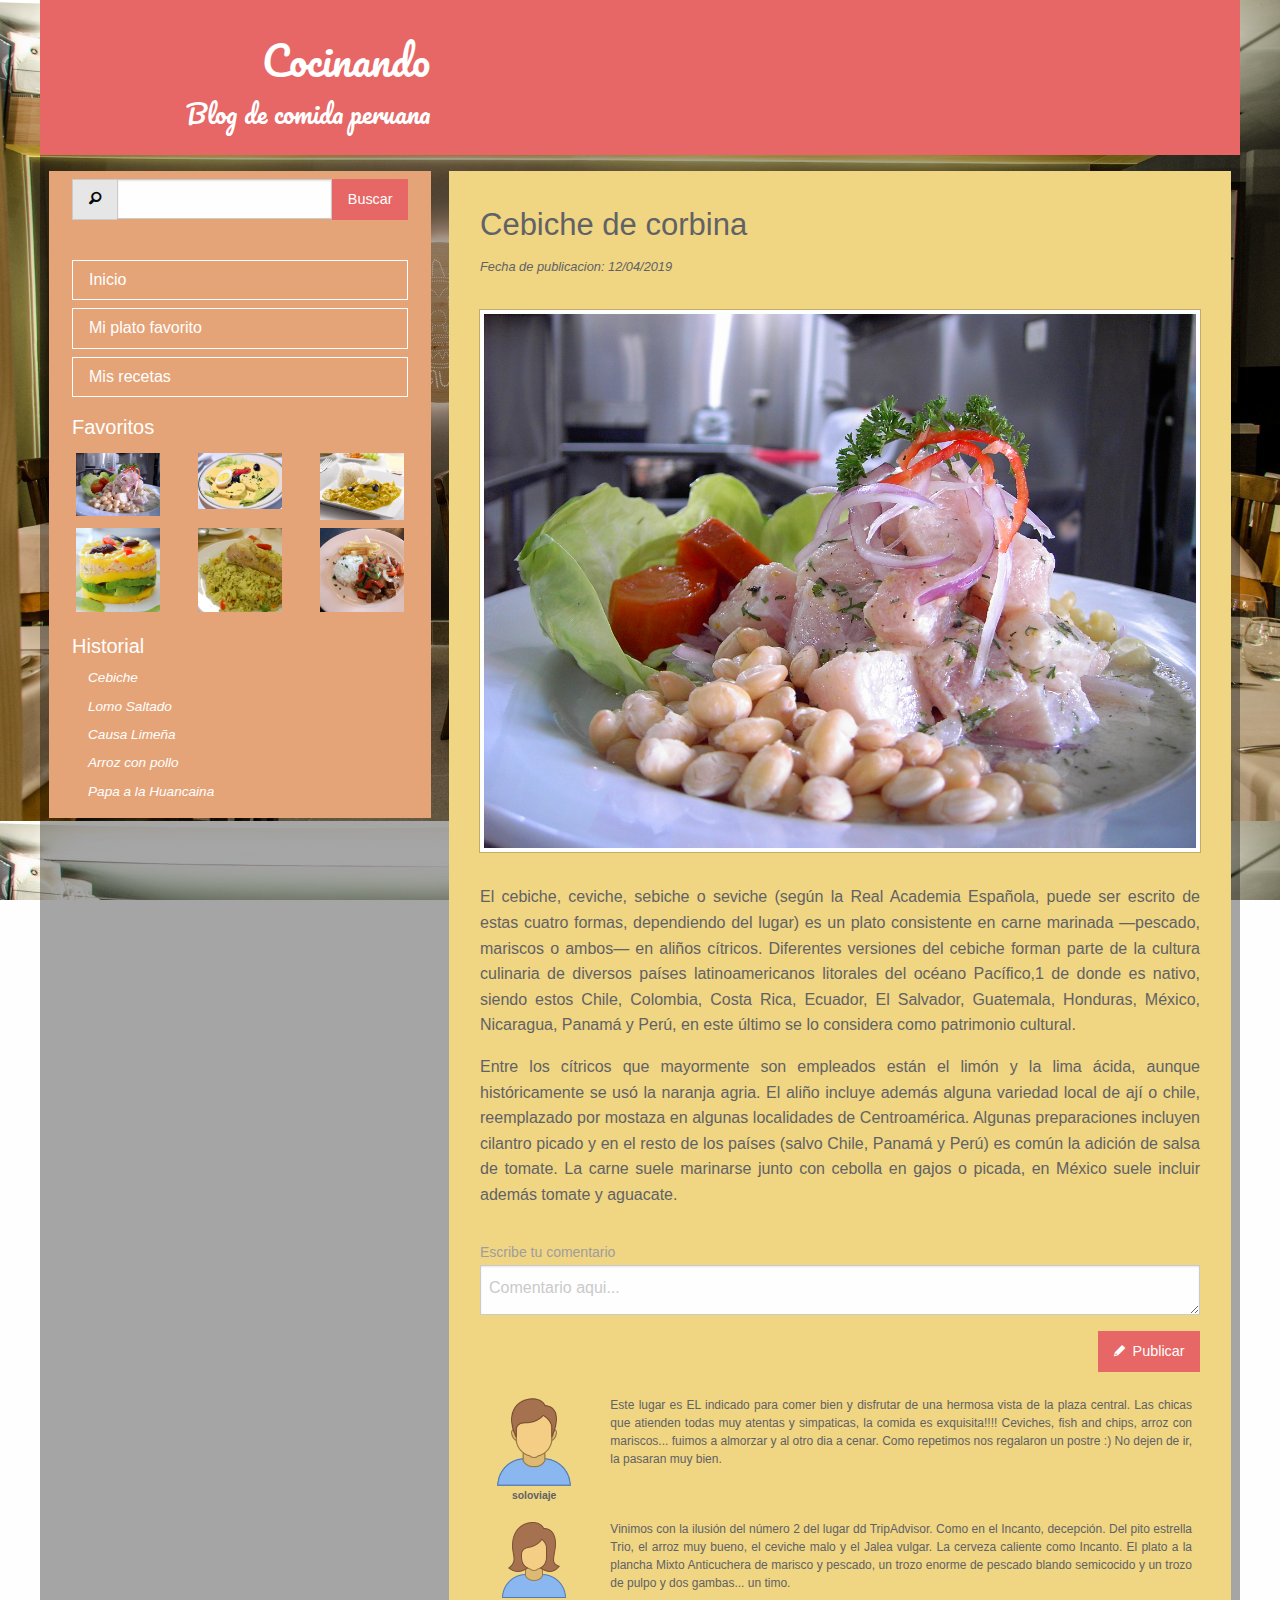
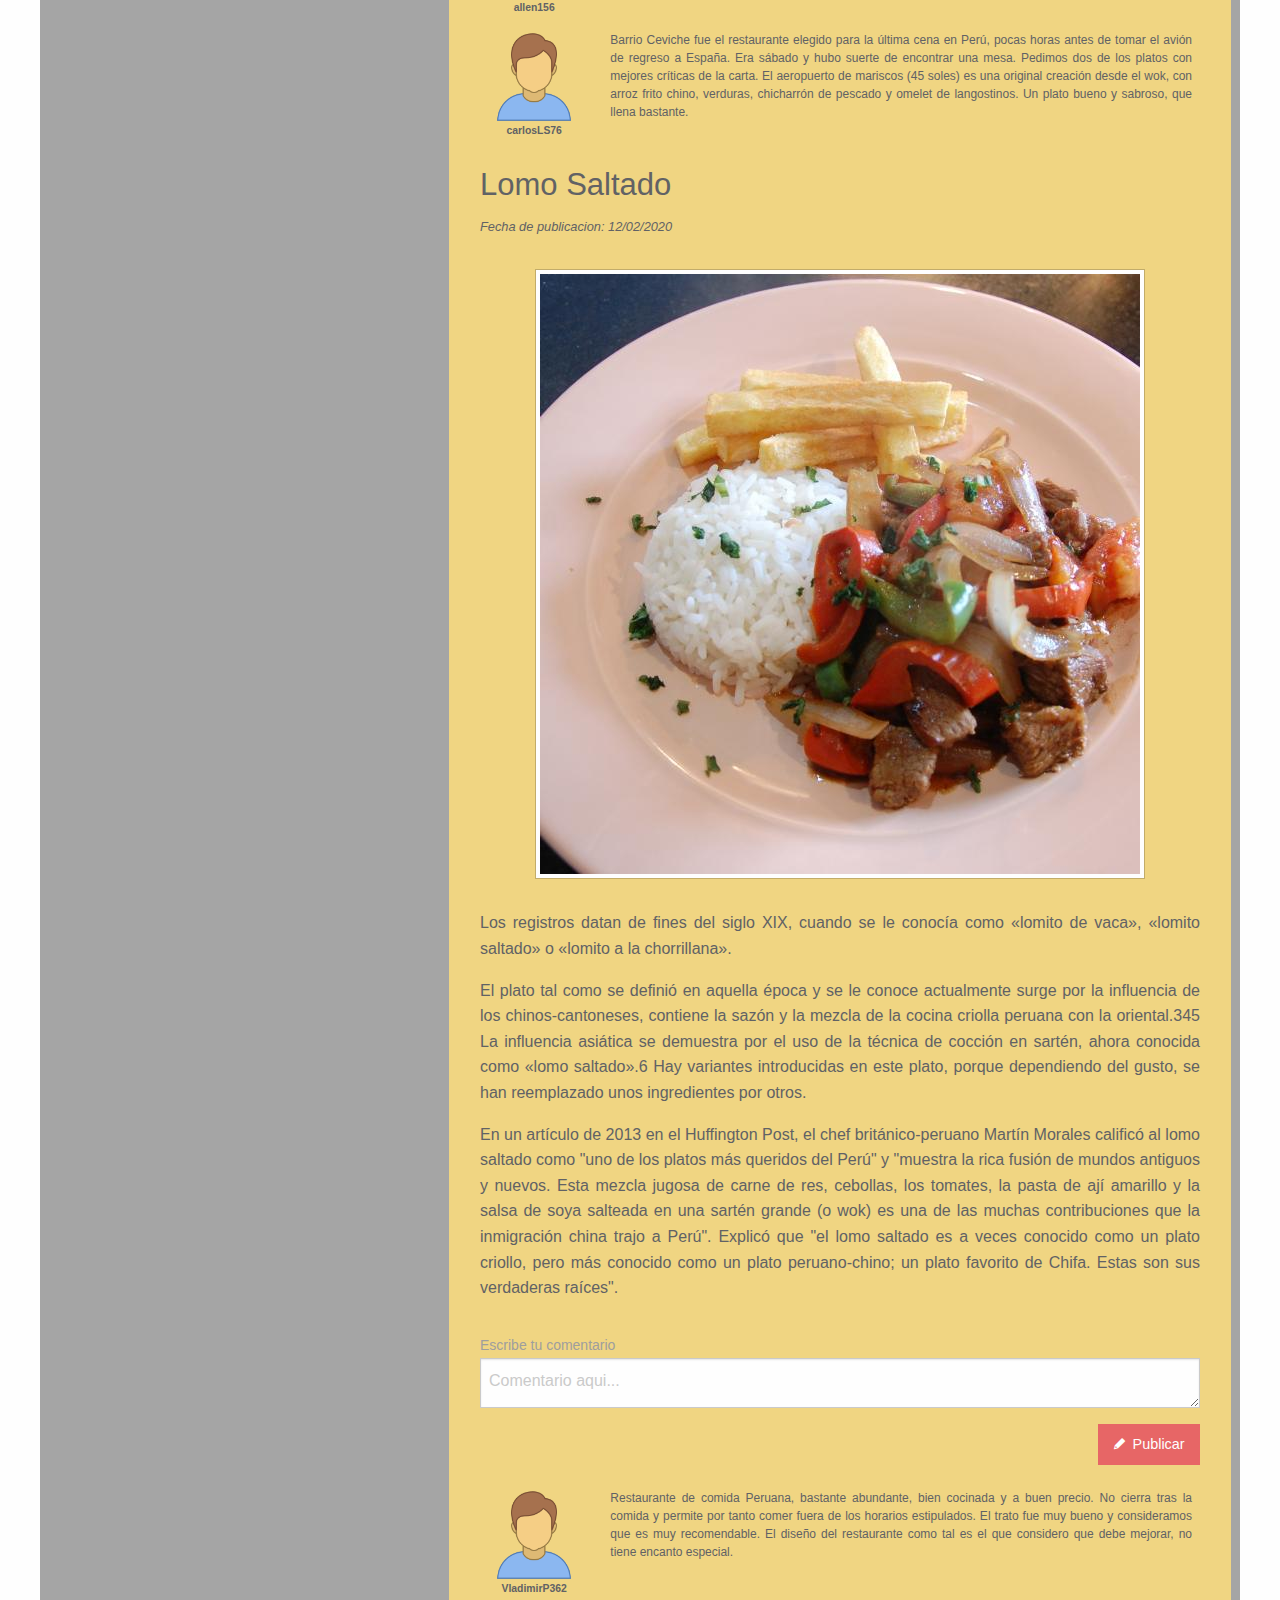
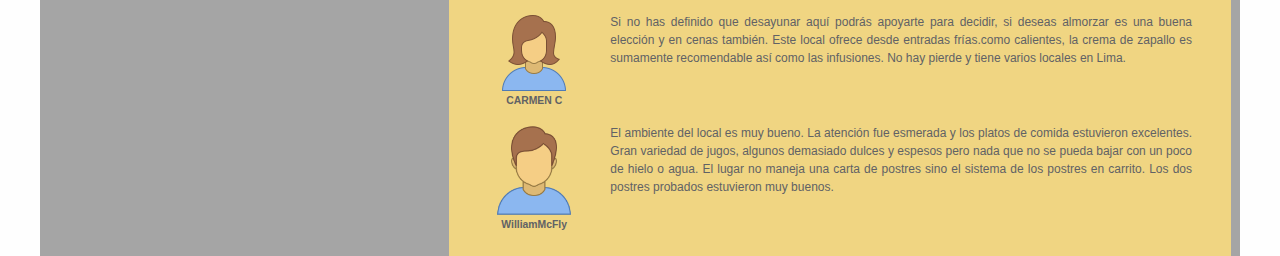
<file: comida/index.html>
<!doctype html>
<html lang="es">
    <head>
        <meta charset="utf-8">
        <meta http-equiv="x-ua-compatible" content="ie=edge">
        <meta name="viewport" content="width=device-width, initial-scale=1.0">
        <title>Comida</title>
        <link href="https://fonts.googleapis.com/css?family=Pacifico&display=swap" rel="stylesheet">
        <link rel="stylesheet" href="css/foundation.css">
        <link rel="stylesheet" href="css/app.css">
        <!-- Fundation Icons   -->
        <link rel="stylesheet" href="css/foundation-icons.css">
    </head>
    <body>
        <div class="row slogan">
            <div class="column small-12 medium-4 large-4 text-right titulo">
                <h2>Cocinando</h2>
                <h4>Blog de comida peruana</h4>
            </div>
        </div>
        <div class="row" id="container">
            <div class="column small-12 medium-12 large-4 left-side">
                <div class="row navigator-side">
                    <div class="column small-12 text-center">
                        <div class="input-group">
                            <span class="input-group-label">
                                <i class="fi-magnifying-glass"></i>
                            </span>
                            <input class="input-group-field" type="number">
                            <div class="input-group-button">
                                <a id="finder" href="#" class="button food">Buscar</a>
                            </div>
                        </div>
                    </div>
                </div>
                <div class="row hide-for-medium-only hide-for-small-only navigator-side">
                    <div class="column small-12">
                        <ul class="vertical menu align-left">
                            <li><a class="" href="#">Inicio</a></li>
                            <li><a class="" href="#">Mi plato favorito</a></li>
                            <li><a class="" href="#">Mis recetas</a></li>
                        </ul>
                    </div>
                    <div class="column small-12">
                        <h5>Favoritos</h5>
                        <div class="row">
                            <div class="column medium-4 large-4">
                                <img class="img-fav" src="img/cebiche_de_corvina.jpg" alt="cebiche">
                            </div>
                            <div class="column medium-4 large-4">
                                <img class="img-fav" src="img/papas_a_la_huancaina.jpg" alt="lomo-saltado">
                            </div>
                            <div class="column medium-4 large-4">
                                <img class="img-fav" src="img/aji_de_pollo.jpg" alt="aji-de-gallina">
                            </div>
                        </div>
                        <div class="row">
                            <div class="column medium-4 large-4">
                                <img class="img-fav" src="img/causa_limena.jpg" alt="causa-limeña">
                            </div>
                            <div class="column medium-4 large-4">
                                <img class="img-fav" src="img/arroz_con_pollo.jpg" alt="arroz-con-pollo">
                            </div>
                            <div class="column medium-4 large-4">
                                <img class="img-fav" src="img/lomo_saltado.jpg" alt="papa-a-la-huancaina">
                            </div>
                        </div>
                    </div>
                    <div class="column small-12">
                        <h5>Historial</h5>
                        <a class="historial" href="#cebiche">Cebiche</a>
                        <a class="historial" href="#lomo-saltado">Lomo Saltado</a>
                        <a class="historial" href="#">Causa Limeña</a>
                        <a class="historial" href="#">Arroz con pollo</a>
                        <a class="historial" href="#">Papa a la Huancaina</a>
                    </div>
                </div>
            </div>
            <div class="column large-8 medium-12 small-12 right-side">
                <div class="row blog-right">
                    <div class="column small-12 medium-12 large-12 text-center">
                        <div class="content-information">
                            <h3 id="cebiche">Cebiche de corbina</h3>
                            <small>Fecha de publicacion: 12/04/2019</small>
                        </div>
                        <img class="content-image thumbnail" src="img/cebiche_de_corvina.jpg" alt="cebiche-corvina">
                        <div class="content-blog text-justify">
                            <p>El cebiche, ceviche, sebiche o seviche (según la Real Academia Española, puede ser escrito de estas cuatro formas, dependiendo del lugar) es un plato consistente en carne marinada ―pescado, mariscos o ambos― en aliños cítricos. Diferentes versiones del cebiche forman parte de la cultura culinaria de diversos países latinoamericanos litorales del océano Pacífico,1​ de donde es nativo, siendo estos Chile, Colombia, Costa Rica, Ecuador, El Salvador, Guatemala, Honduras, México, Nicaragua, Panamá y Perú, en este último se lo considera como patrimonio cultural.</p>
                            <p>Entre los cítricos que mayormente son empleados están el limón y la lima ácida, aunque históricamente se usó la naranja agria. El aliño incluye además alguna variedad local de ají o chile, reemplazado por mostaza en algunas localidades de Centroamérica. Algunas preparaciones incluyen cilantro picado y en el resto de los países (salvo Chile, Panamá y Perú) es común la adición de salsa de tomate. La carne suele marinarse junto con cebolla en gajos o picada, en México suele incluir además tomate y aguacate.</p>
                        </div>
                        <div class="text-right">
                            <label class="text-left">
                                Escribe tu comentario
                                <textarea placeholder="Comentario aqui..."></textarea>
                            </label>
                            <a href="#" class="button food text-right"><i class="fi-pencil"></i>Publicar</a>
                        </div>
                        <div class="row comment">
                            <div class="column small-2 user">
                                <img class="person-comment" src="img/person-male.png" alt="person-male">
                                soloviaje
                            </div>
                            <div class="column small-10">
                                Este lugar es EL indicado para comer bien y disfrutar de una hermosa vista de la plaza central. Las chicas que atienden todas muy atentas y simpaticas, la comida es exquisita!!!! Ceviches, fish and chips, arroz con mariscos... fuimos a almorzar y al otro dia a cenar. Como repetimos nos regalaron un postre :) No dejen de ir, la pasaran muy bien.
                            </div>
                        </div>
                        <div class="row comment">
                            <div class="column small-2 user">
                                <img class="person-comment" src="img/person-female.png" alt="person-female">
                                allen156
                            </div>
                            <div class="column small-10">
                                Vinimos con la ilusión del número 2 del lugar dd TripAdvisor. Como en el Incanto, decepción. Del pito estrella Trio, el arroz muy bueno, el ceviche malo y el Jalea vulgar. La cerveza caliente como Incanto. El plato a la plancha Mixto Anticuchera de marisco y pescado, un trozo enorme de pescado blando semicocido y un trozo de pulpo y dos gambas... un timo.
                            </div>
                        </div>
                        <div class="row comment">
                            <div class="column small-2 user">
                                <img class="person-comment" src="img/person-male.png" alt="person-male">
                                carlosLS76
                            </div>
                            <div class="column small-10">
                                Barrio Ceviche fue el restaurante elegido para la última cena en Perú, pocas horas antes de tomar el avión de regreso a España. Era sábado y hubo suerte de encontrar una mesa. Pedimos dos de los platos con mejores críticas de la carta. El aeropuerto de mariscos (45 soles) es una original creación desde el wok, con arroz frito chino, verduras, chicharrón de pescado y omelet de langostinos. Un plato bueno y sabroso, que llena bastante.
                            </div>
                        </div>
                    </div>
                    <div class="column small-12 medium-12 large-12 text-center">
                        <div class="content-information">
                            <h3 id="lomo-saltado">Lomo Saltado</h3>
                            <small>Fecha de publicacion: 12/02/2020</small>
                        </div>
                        <img class="content-image thumbnail" src="img/lomo_saltado.jpg" alt="lomo-saltado">
                        <div class="content-blog text-justify">
                            <p>Los registros datan de fines del siglo XIX, cuando se le conocía como «lomito de vaca», «lomito saltado» o «lomito a la chorrillana».</p>
                            <p>El plato tal como se definió en aquella época y se le conoce actualmente surge por la influencia de los chinos-cantoneses, contiene la sazón y la mezcla de la cocina criolla peruana con la oriental.3​4​5​ La influencia asiática se demuestra por el uso de la técnica de cocción en sartén, ahora conocida como «lomo saltado».6​ Hay variantes introducidas en este plato, porque dependiendo del gusto, se han reemplazado unos ingredientes por otros.</p>
                            <p>En un artículo de 2013 en el Huffington Post, el chef británico-peruano Martín Morales calificó al lomo saltado como "uno de los platos más queridos del Perú" y "muestra la rica fusión de mundos antiguos y nuevos. Esta mezcla jugosa de carne de res, cebollas, los tomates, la pasta de ají amarillo y la salsa de soya salteada en una sartén grande (o wok) es una de las muchas contribuciones que la inmigración china trajo a Perú". Explicó que "el lomo saltado es a veces conocido como un plato criollo, pero más conocido como un plato peruano-chino; un plato favorito de Chifa. Estas son sus verdaderas raíces".</p>
                        </div>
                        <div class="text-right">
                            <label class="text-left">
                                Escribe tu comentario
                                <textarea placeholder="Comentario aqui..."></textarea>
                            </label>
                            <a href="#" class="button food text-right"><i class="fi-pencil"></i>Publicar</a>
                        </div>
                        <div class="row comment">
                            <div class="column small-2 user">
                                <img class="person-comment" src="img/person-male.png" alt="person-male">
                                VladimirP362
                            </div>
                            <div class="column small-10">
                                Restaurante de comida Peruana, bastante abundante, bien cocinada y a buen precio. No cierra tras la comida y permite por tanto comer fuera de los horarios estipulados. El trato fue muy bueno y consideramos que es muy recomendable. El diseño del restaurante como tal es el que considero que debe mejorar, no tiene encanto especial.
                            </div>
                        </div>
                        <div class="row comment">
                            <div class="column small-2 user">
                                <img class="person-comment" src="img/person-female.png" alt="person-female">
                                CARMEN C
                            </div>
                            <div class="column small-10">
                                Si no has definido que desayunar aquí podrás apoyarte para decidir, si deseas almorzar es una buena elección y en cenas también. Este local ofrece desde entradas frías.como calientes, la crema de zapallo es sumamente recomendable así como las infusiones. No hay pierde y tiene varios locales en Lima.
                            </div>
                        </div>
                        <div class="row comment">
                            <div class="column small-2 user">
                                <img class="person-comment" src="img/person-male.png" alt="person-male">
                                WilliamMcFly
                            </div>
                            <div class="column small-10">
                                El ambiente del local es muy bueno. La atención fue esmerada y los platos de comida estuvieron excelentes. Gran variedad de jugos, algunos demasiado dulces y espesos pero nada que no se pueda bajar con un poco de hielo o agua.

                                El lugar no maneja una carta de postres sino el sistema de los postres en carrito. Los dos postres probados estuvieron muy buenos.
                            </div>
                        </div>
                    </div>
                </div>
            </div>
        </div>
        <script src="https://code.jquery.com/jquery-3.4.1.min.js"></script>
        <script src="js/foundation.js"></script>
        <script src="js/app.js"></script>
    </body>
</html>
</file>
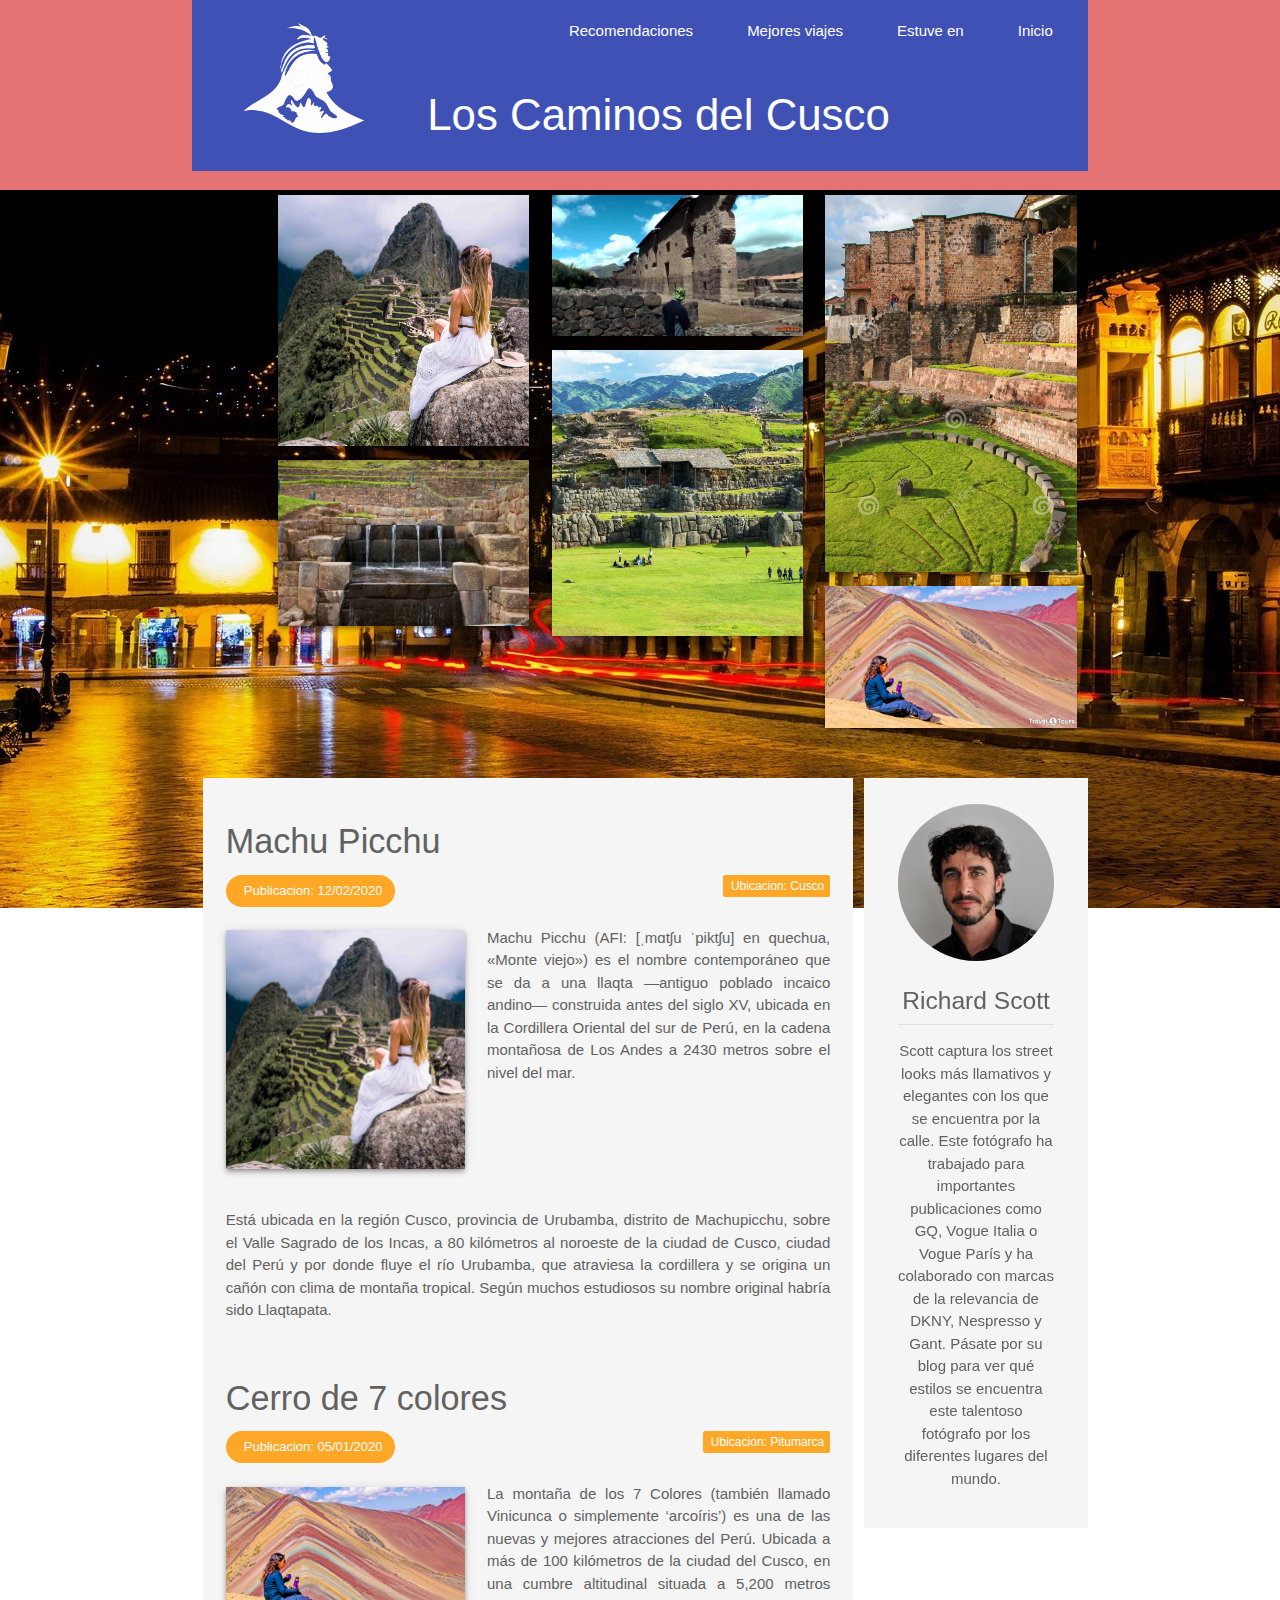
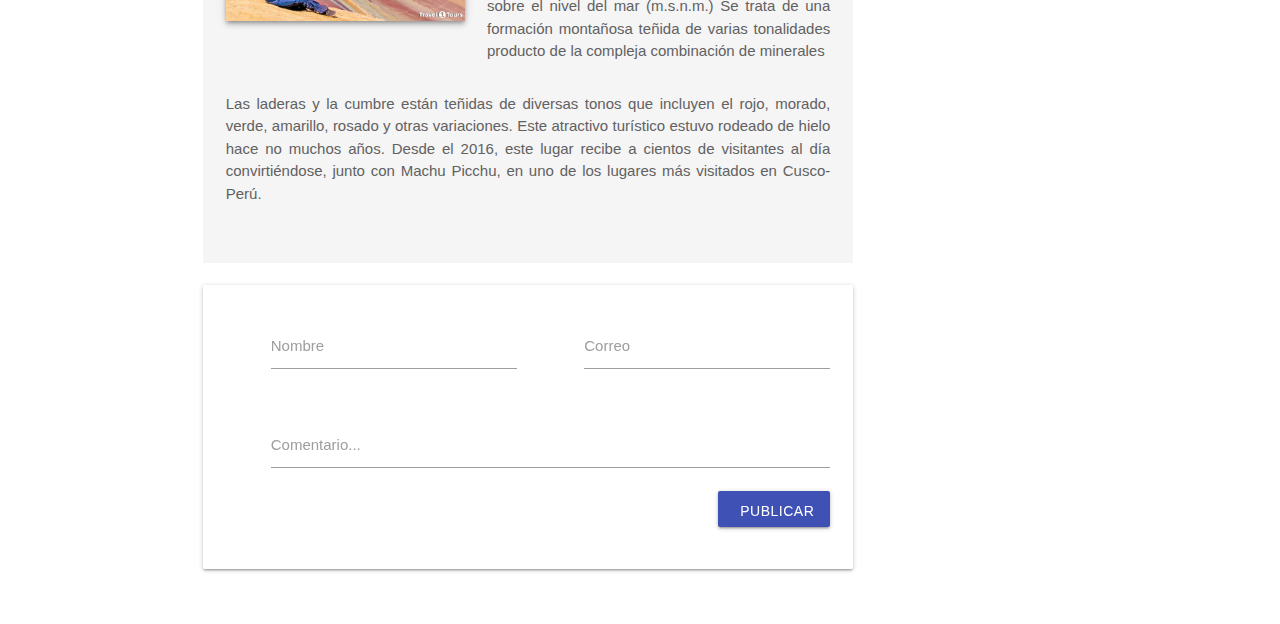
<file: viajes/index.html>
<!DOCTYPE html>
<html lang="en">
<head>
    <meta charset="utf-8">
    <meta name="viewport" content="width=device-width, initial-scale=1, maximum-scale=1.0"/>
    <!--Importar la fuente de los íconos de Google-->
    <link rel="stylesheet" href="//cdn.materialdesignicons.com/4.9.95/css/materialdesignicons.min.css">
    <!--Importar la hojas de estilos de materialize css-->
    <link href="css/materialize.css" type="text/css" rel="stylesheet" media="screen,projection"/>
    <link rel="stylesheet" href="css/estilos.css">
    <title>Viajes</title>
</head>
<body>
    <script type="text/javascript" src="https://code.jquery.com/jquery-3.4.1.min.js"></script>
    <script type="text/javascript" src="js/materialize.min.js"></script>
    <div class="inside-background">
        <div class="red lighten-2 background-height"></div>
        <img src="img/cusco.jpg" alt="">
    </div>
    <div class="container">
        <div class="row indigo">
            <div class="col s3 m3 l3 center-align">
                <img id="travel-logo" class="responsive-img" src="img/travel-logo.png" alt="travel-logo">
            </div>
            <div class="col s9 m9 l9">
                <div class="row navigator">
                    <div class="col m12 l12 hide-on-med-and-down">
                        <a class="right" href="#"><i class="mdi mdi-home"></i>Inicio</a>
                        <a class="right" href="#"><i class="mdi mdi-map-marker"></i>Estuve en</a>
                        <a class="right" href="#"><i class="mdi mdi-wallet-travel"></i>Mejores viajes</a>
                        <a class="right" href="#"><i class="mdi mdi-playlist-star"></i>Recomendaciones</a>
                    </div>
                    <div class="col s12 hide-on-large-only">
                        <a class="right" href="#"><i class="mdi mdi-home mdi-24px"></i></a>
                        <a class="right" href="#"><i class="mdi mdi-map-marker mdi-24px"></i></a>
                        <a class="right" href="#"><i class="mdi mdi-wallet-travel mdi-24px"></i></a>
                        <a class="right" href="#"><i class="mdi mdi-playlist-star mdi-24px"></i></a>
                    </div>
                    <div class="col s12 white-text hide-on-small-only">
                        <h3>Los Caminos del Cusco</h3>
                    </div>
                    <div class="col s12 white-text hide-on-med-and-up">
                        <h4>Los Caminos del Cusco</h4>
                    </div>
                </div>
            </div>
        </div>
        <div class="row">
            <div class="col hide-on-med-and-down l1 text-center redes-sociales">
                <a href="https://www.instagram.com/civilking/">
                    <i class="mdi mdi-instagram mdi-max"></i>
                </a>
                <a href="https://www.facebook.com/Viaja.cada.mes/">
                    <i class="mdi mdi-facebook-box mdi-max"></i>
                </a>
                <a href="https://twitter.com/viajar">
                    <i class="mdi mdi-twitter mdi-max"></i>
                </a>
                <a href="https://www.pinterest.es/peru/">
                    <i class="mdi mdi-pinterest mdi-max"></i>
                </a>
                <a href="https://www.youtube.com/watch?v=AsmE7OtfoG8">
                    <i class="mdi mdi-youtube mdi-max"></i>
                </a>
            </div>
            <div class="col s12 m12 l11">
                <div class="row">
                    <div class="col s12 m4 l4">
                        <img class="responsive-img z-depth-2" src="img/machu-picchu.jpg" alt="">
                        <img class="responsive-img z-depth-2" src="img/tipon.jpg" alt="">
                    </div>
                    <div class="col s12 m4 l4">
                        <img class="responsive-img z-depth-2" src="img/andahualillas.jpg" alt="">
                        <img class="responsive-img z-depth-2" src="img/sacsayhuaman.jpg" alt="">
                    </div>
                    <div class="col s12 m4 l4">
                        <img class="responsive-img z-depth-2" src="img/koricancha.jpg" alt="">
                        <img class="responsive-img z-depth-2" src="img/cerro-colores.jpg" alt="">
                    </div>
                </div>
            </div>
        </div>
        <div class="row">
            <div class="col m8 l9 p-x-1">
                <div class="grey lighten-4 p-a-1 hoverable">
                    <div class="row justify-align">
                        <div class="col s12">
                            <h4>Machu Picchu</h4>
                            <div class="chip orange lighten-1 white-text">
                                <i class="mdi mdi-calendar-text"></i>
                                Publicacion: 12/02/2020
                            </div>
                            <span class="new badge orange lighten-1"><i class="mdi mdi-map-marker"></i> Ubicacion: Cusco</span>
                        </div>
                        <div class="col m5 l5 center-align">
                            <p><img class="responsive-img  z-depth-2" src="img/machu-picchu.jpg" alt="machu-picchu"></p>

                        </div>
                        <div class="col m7 l7">
                            <p>Machu Picchu (AFI: [ˌmɑtʃu ˈpiktʃu] en quechua, «Monte viejo») es el nombre contemporáneo que se da a una llaqta —antiguo poblado incaico andino— construida antes del siglo XV, ubicada en la Cordillera Oriental del sur de Perú, en la cadena montañosa de Los Andes a 2430 metros sobre el nivel del mar.</p>
                        </div>
                        <div class="col s12">
                            <p>Está ubicada en la región Cusco, provincia de Urubamba, distrito de Machupicchu, sobre el Valle Sagrado de los Incas, a 80 kilómetros al noroeste de la ciudad de Cusco, ciudad del Perú y por donde fluye el río Urubamba, que atraviesa la cordillera y se origina un cañón con clima de montaña tropical. Según muchos estudiosos su nombre original habría sido Llaqtapata.</p>
                        </div>
                    </div>
                    <div class="row justify-align">
                        <div class="col s12">
                            <h4>Cerro de 7 colores</h4>
                            <div class="chip orange lighten-1 white-text">
                                <i class="mdi mdi-calendar-text"></i>
                                Publicacion: 05/01/2020
                            </div>
                            <span class="new badge orange lighten-1"><i class="mdi mdi-map-marker"></i> Ubicacion: Pitumarca</span>
                        </div>
                        <div class="col m5 l5 center-align">
                            <p><img class="responsive-img  z-depth-2" src="img/cerro-colores.jpg" alt="Cerro de 7 colores"></p>
                        </div>
                        <div class="col m7 l7">
                            <p>La montaña de los 7 Colores (también llamado Vinicunca o simplemente ‘arcoíris’) es una de las nuevas y mejores atracciones del Perú. Ubicada a más de 100 kilómetros de la ciudad del Cusco, en una cumbre altitudinal situada a 5,200 metros sobre el nivel del mar (m.s.n.m.) Se trata de una formación montañosa teñida de varias tonalidades producto de la compleja combinación de minerales</p>
                        </div>
                        <div class="col s12">
                            <p>Las laderas y la cumbre están teñidas de diversas tonos que incluyen el rojo, morado, verde, amarillo, rosado y otras variaciones. Este atractivo turístico estuvo rodeado de hielo hace no muchos años. Desde el 2016, este lugar recibe a cientos de visitantes al día convirtiéndose, junto con Machu Picchu, en uno de los lugares más visitados en Cusco-Perú.</p>
                        </div>
                    </div>
                </div>
                <div class="row">
                    <div class="col s12 p-t-1">
                        <div class="card p-a-1 white hoverable">
                            <div class="row">
                                <div class="col s12 m12 l6">
                                    <div class="input-field">
                                        <i class="mdi mdi-account prefix"></i>
                                        <input id="name" type="text" class="validate">
                                        <label for="name">Nombre</label>
                                    </div>
                                </div>
                                <div class="col s12 m12 l6">
                                    <div class="input-field">
                                        <i class="mdi mdi-email prefix"></i>
                                        <input id="email" type="email" class="validate">
                                        <label for="email">Correo</label>
                                    </div>
                                </div>
                                <div class="col s12 p-t-1 left-align">
                                    <div class="input-field">
                                        <i class="mdi mdi-playlist-edit prefix"></i>
                                        <input id="comment" type="text" class="validate">
                                        <label for="comment">Comentario...</label>
                                    </div>
                                    <a class="waves-effect waves-light btn right indigo">
                                        <i class="mdi mdi-pencil"></i>
                                        Publicar
                                    </a>
                                </div>
                            </div>
                        </div>
                    </div>
                </div>
            </div>

            <div class="col m4 l3 p-x-1">
                <div class="row p-a-1 grey lighten-4 hoverable">
                    <div class="col s12 center">
                        <img class="responsive-img circle" src="img/retrato.jpg" alt="">
                    </div>
                    <div class="col s12 center">
                        <h5>Richard Scott</h5>
                        <div class="divider"></div>
                        <div class="section">
                            Scott captura los street looks más llamativos y elegantes con los que se encuentra por la calle. Este fotógrafo ha trabajado para importantes publicaciones como GQ, Vogue Italia o Vogue París y ha colaborado con marcas de la relevancia de DKNY, Nespresso y Gant. Pásate por su blog para ver qué estilos se encuentra este talentoso fotógrafo por los diferentes lugares del mundo.
                        </div>
                    </div>
                </div>
            </div>
        </div>
    </div>
</body>
</html>
</file>
<file: comida/css/app.css>
body{
    background-image: url("../img/fondo-restaurant.jpg");
    background-attachment: fixed;
}

h2, h4, h6{
    font-family: 'Pacifico';
}

h5, h2{
     padding-top: 1rem;
}

#container{
    background: rgba(0, 0, 0, 0.35);
}

.slogan{
    padding: 1rem;
    background: #E76666;
    color: white;
}

.food{
    background: #E76666;
}

.food:hover{
    background: #e65353;
}

.titulo{
    /*padding: 0 1rem;*/
}

.right-side{
    padding: 0 1.5rem;
    margin-top: 1rem;
    color: white;
}

.left-side{
    padding: 0 1.5rem;
    margin-top: 1rem;
    color: white;
}
.navigator-side{
    background: #E5A478;
    padding: 0.5rem;
}

li > a{
    border-style: solid;
    border-color: white;
    border-width: 0.5px 1px;
    color: white;
    width: 100%;
    margin-top: 0.5rem;
}

li > a:hover{
    color: white;
    /*background: rgba(0, 0, 0, 0.07);*/
    background: #e65353;
    border-style: solid;
    border-color: #e65353;
}

label{
    color: #9e9e9e;
}

.historial{
    width: 100%;
    font-size: 0.85rem;
    color: white;
    margin: 0.5rem 1rem;
    display: block;
    font-style: italic;
}

.historial:hover{
    color: #616265;;
}

.blog-right{
    background: #F0D582;
    color: #616265;
    padding: 1rem;
}

.img-fav{
    padding: 0.25rem;
}

tbody{
    background: #E5A478;
}

.content-information{
    text-align: left;
    padding: 1rem 0;
    font-style: italic;
}

.content-image{
    margin: 1rem 0;
}

.content-blog{
    text-align: justify;
    padding: 1rem 0;
}

.comment{
    text-align: justify;
    padding: 0.5rem;
    font-size: 0.75rem;
}

.user{
    text-align: center;
    font-size: 0.65rem;
    font-weight: bold;
}

a>i{
    padding-right: 0.5rem;
}
</file>
<file: viajes/css/estilos.css>
body{
    color: #616161;
}

.inside-background{
    position: fixed;
    z-index: -1;
    width: 100%;
}

.background-height{
    height: 190px;
}

i{
    padding-right: 0.4rem;
}

#travel-logo{
    padding: 1.25rem 0.5rem;
    max-width: 9rem;
}

.navigator{
    margin-bottom: 0;
    padding-bottom: 1rem;
}

.navigator > col{
    text-align: right;
}


.navigator > .col > a{
    float: left;
    color: white;
}

.navigator > .col > a{
    padding: 1.3rem 1.6rem;
}

.navigator > .col > a:hover{
    background: #3f51b5;
}


.mdi-max{
    font-size: 3rem;
}

.redes-sociales> a > i{
    color: whitesmoke;
    padding: 0;
}

.redes-sociales > a:hover{
    color: #d4e157;
}

img.responsive-img{
    margin: 0.25rem 0;
}

.p-t-1{
    padding-top: 1rem !important;
}

.p-a-1{
    padding: 1.5rem !important;
}

.p-x-1{
    padding: 0 0.75rem !important;
}

.badge > i{
    padding-right: 0.10rem;
}
</file>
